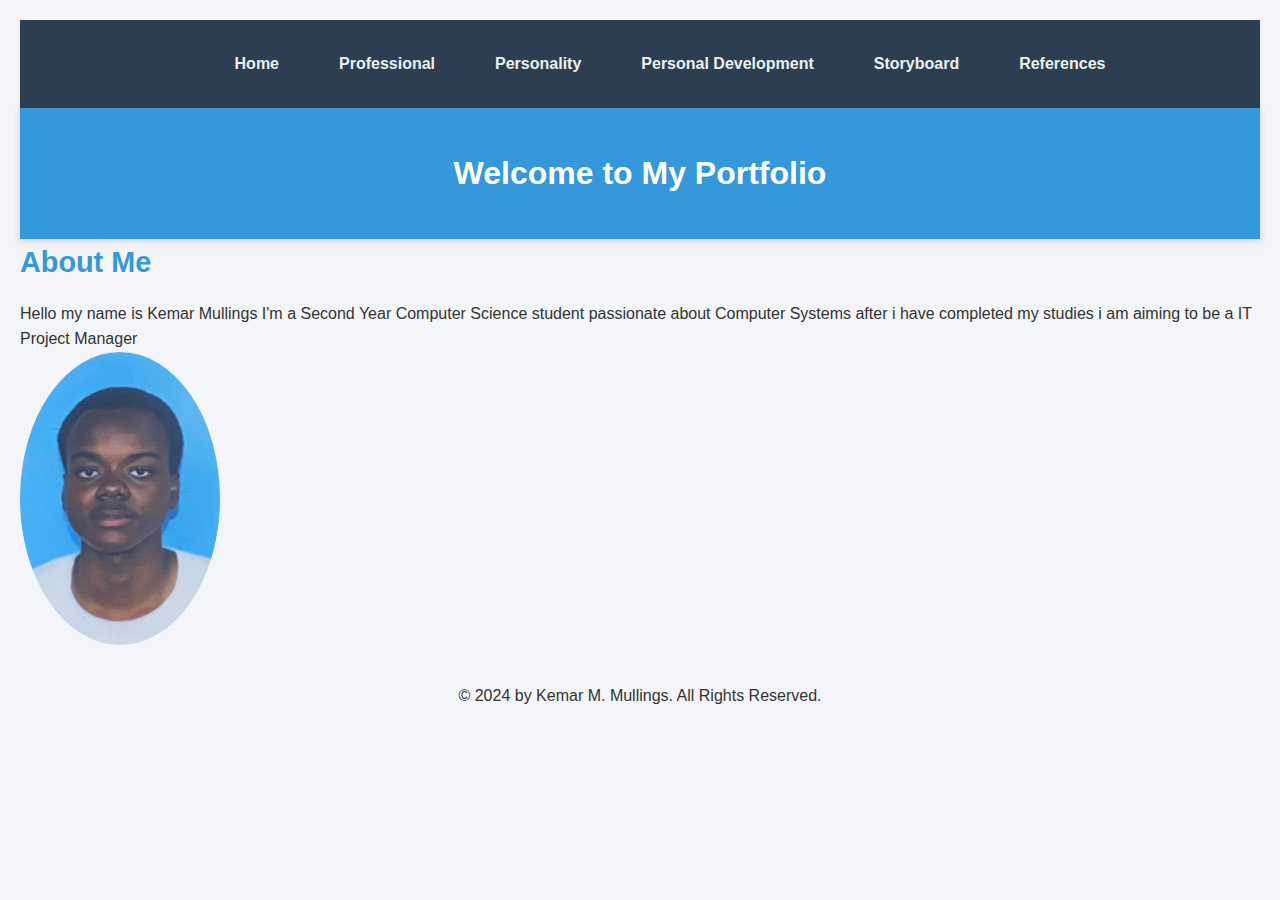
<file: index.html>
<!-- Author: Kemar Mullings
ID#:2306288
Day/Time of Class: Wednesday 8am
-->


<!DOCTYPE html>
<html lang="en">
<head>
    <meta charset="UTF-8">
    <meta name="viewport" content="width=device-width, initial-scale=1.0">
    <title>My Portfolio</title>
    <link rel="stylesheet" href="styles.css">
</head>
<body>

    
    <nav>
        <ul>
            <li><a href="index.html">Home</a></li>
            <li><a href="professional.html">Professional</a></li>
            <li><a href="personality.html">Personality</a></li>
            <li><a href="personal_development.html">Personal Development</a></li>
            <li><a href="storyboard.html">Storyboard</a></li>
            <li><a href="references.html">References</a></li>
        </ul>
    </nav>

    
    <header>
        <h1>Welcome to My Portfolio</h1>
    </header>

   
    <section id="about-me">
        <h2>About Me</h2>
        <p>Hello my name is  Kemar Mullings I'm a Second Year Computer Science student passionate about Computer Systems after i have completed
            my studies i am aiming to be a IT Project Manager
        </p>

        
        <a href="mailto:kemar.m.mullings@gmail.com?subject=2306288">
            <img src="profile.jpg" alt="Picture" style="width:200px; height:auto; border-radius:50%;">

        </a>
    </section>

    
    <footer>
        &copy; 2024 by Kemar M. Mullings. All Rights Reserved.
    </footer>

</body>
</html>
</file>
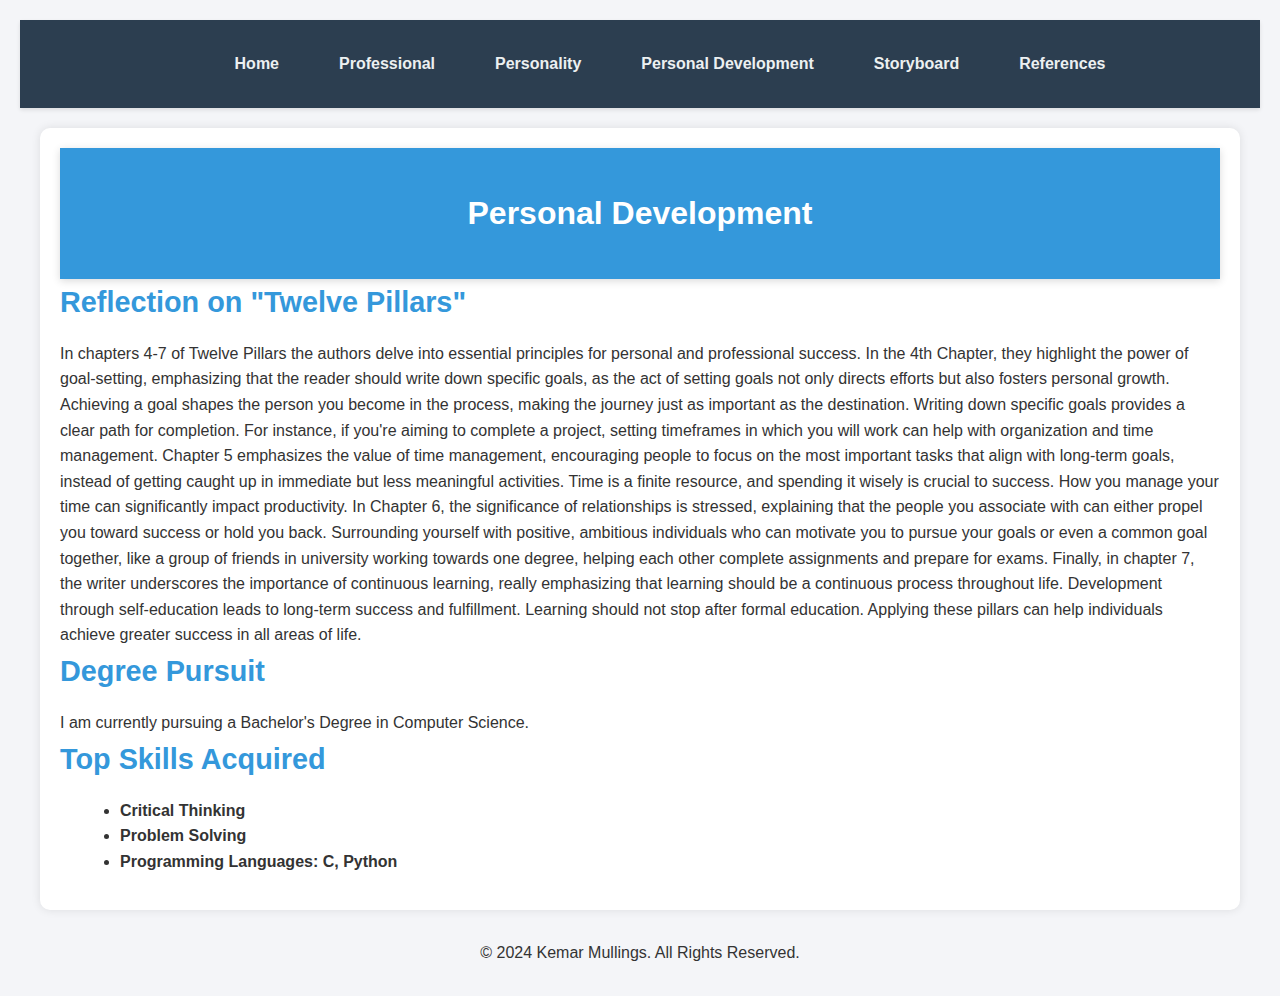
<file: personal_development.html>
<!-- Author: Kemar Mullings
ID#:2306288
Day/Time of Class: Wednesday 8am
-->




<!DOCTYPE html>
<html lang="en">
<head>
    <meta charset="UTF-8">
    <meta name="viewport" content="width=device-width, initial-scale=1.0">
    <title>Personal Development</title>
    <link rel="stylesheet" href="styles.css"> 
</head>
<body>
    
    

    <nav>
        <ul>
            <li><a href="index.html">Home</a></li>
            <li><a href="professional.html">Professional</a></li>
            <li><a href="personality.html">Personality</a></li>
            <li><a href="personal_development.html">Personal Development</a></li>
            <li><a href="storyboard.html">Storyboard</a></li>
            <li><a href="references.html">References</a></li>
        </ul>
    </nav>

    <div class="container">
        <main class="main-content">
            <header>
                <h1>Personal Development</h1>
            </header>

            <section>
                <h2>Reflection on "Twelve Pillars"</h2>
                <p>
                    In chapters 4-7 of Twelve Pillars the authors delve into essential 
                    principles for personal and professional success. In the 4th Chapter, they highlight the power of
                    goal-setting, emphasizing that the reader should write down specific goals, as the act of setting goals not only directs
                    efforts but also fosters personal growth. Achieving a goal shapes the person you become in the
                    process, making the journey just as important as the destination. Writing down specific goals provides a clear path for completion.
                    For instance, if you're aiming to complete a project, setting timeframes in which you will work can help with organization and time management.
                    Chapter 5 emphasizes the value of time management, encouraging people to focus on the most important
                    tasks that align with long-term goals, instead of getting caught up in immediate but less meaningful
                    activities. Time is a finite resource, and spending it wisely is crucial to success. How you
                    manage your time can significantly impact productivity. In Chapter 6, the significance of relationships is stressed, explaining that the
                    people you associate with can either propel you toward success or hold you back. Surrounding
                    yourself with positive, ambitious individuals who can motivate you to pursue your goals or 
                    even a common goal together, like a group of friends in university working towards one degree, helping each
                    other complete assignments and prepare for exams. Finally, in chapter 7,
                    the writer underscores the importance of continuous learning, really emphasizing that learning should be a continuous
                    process throughout life. Development through self-education leads to long-term success and fulfillment. Learning should not
                    stop after formal education. Applying these pillars can help individuals achieve greater success in all areas of life.
                </p>
            </section>

            <section>
                <h2>Degree Pursuit</h2>
                <p>
                    I am currently pursuing a Bachelor's Degree in Computer Science.
                </p>
            </section>

            <section>
                <h2>Top Skills Acquired</h2>
                <ul>
                    <li><strong>Critical Thinking</strong></li>
                    <li><strong>Problem Solving</strong></li>
                    <li><strong>Programming Languages: C, Python</strong></li>
                </ul>
            </section>
        </main>
    </div>

    <footer>
        <p>&copy; 2024 Kemar Mullings. All Rights Reserved.</p>
    </footer>
</body>
</html>
</file>
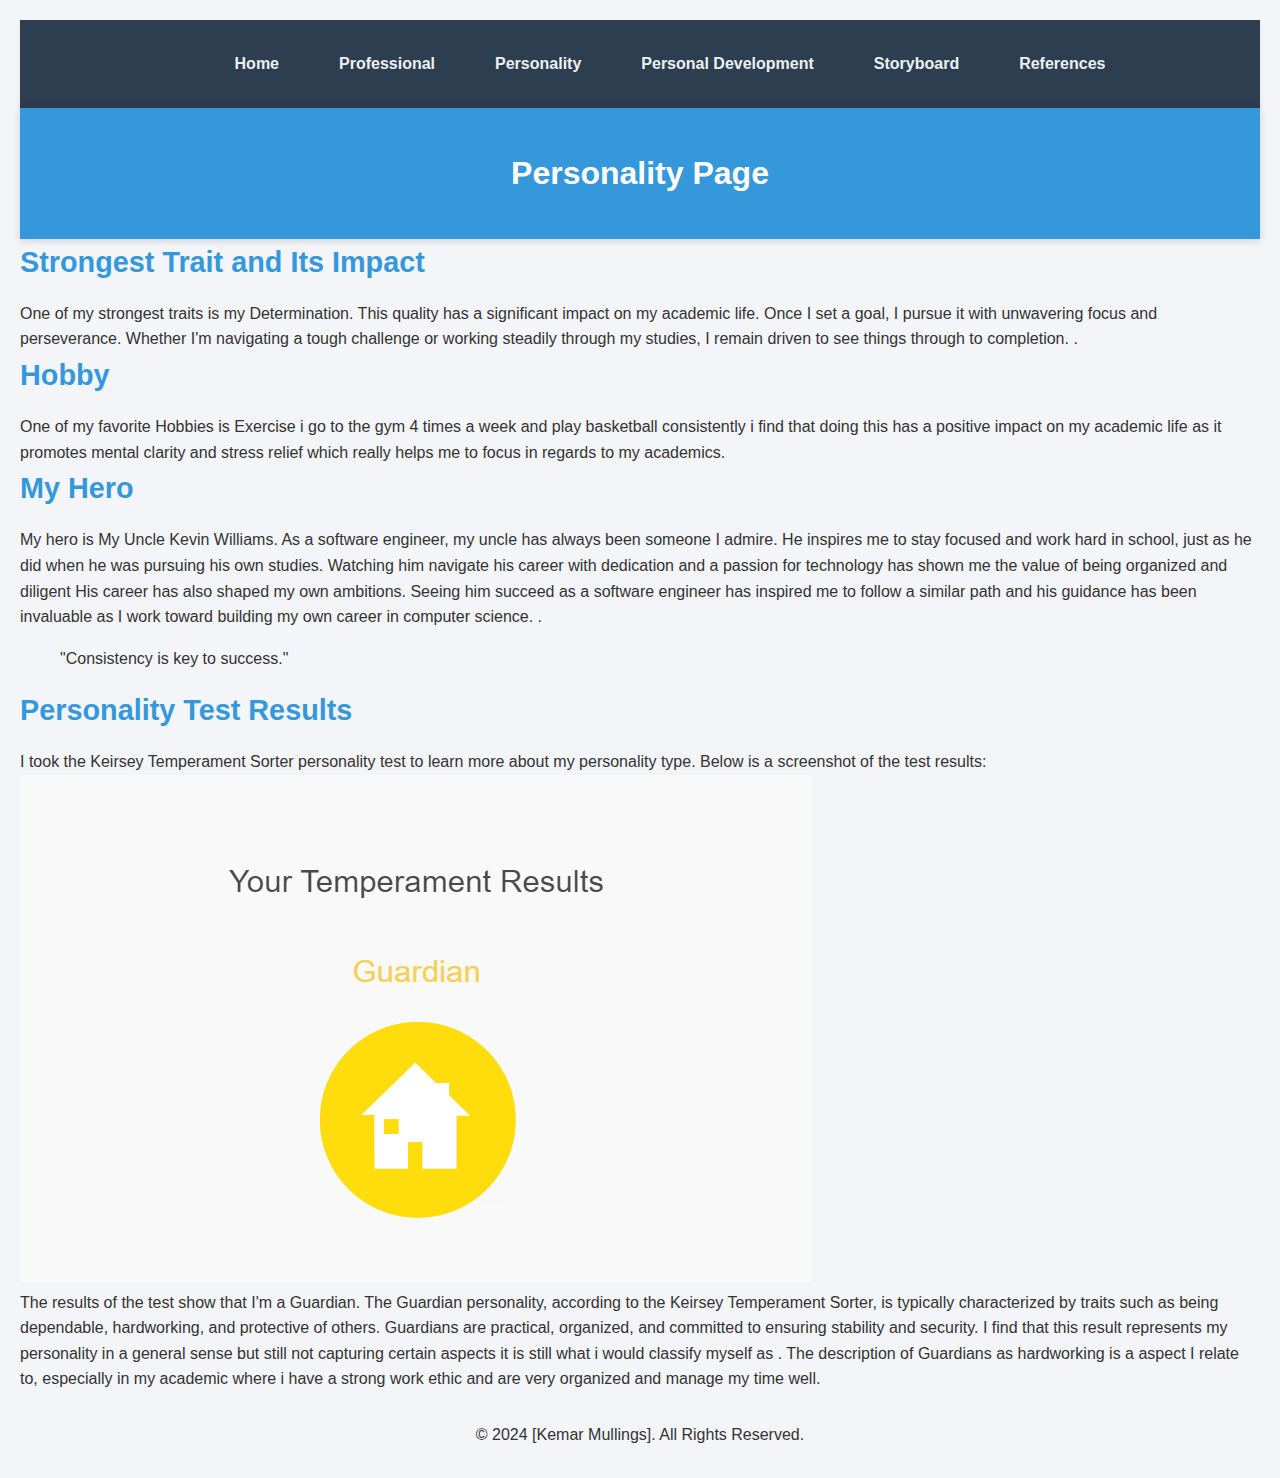
<file: personality.html>
<!-- Author: Kemar Mullings
ID#:2306288
Day/Time of Class: Wednesday 8am
-->




<!DOCTYPE html>
<html lang="en">
<head>
    <meta charset="UTF-8">
    <meta name="viewport" content="width=device-width, initial-scale=1.0">
    <title>Personality Page</title>
    <link rel="stylesheet" href="styles.css">
</head>
<body>

    
    <nav>
        <ul>
            <li><a href="index.html">Home</a></li>
                <li><a href="professional.html">Professional</a></li>
                <li><a href="personality.html">Personality</a></li>
                <li><a href="personal_development.html">Personal Development</a></li>
                <li><a href="storyboard.html">Storyboard</a></li>
                <li><a href="references.html">References</a></li>
        </ul>
    </nav>

    
    <header>
        <h1>Personality Page</h1>
    </header>

    <section id="trait-impact">
        <h2>Strongest Trait and Its Impact</h2>
        <p>One of my strongest traits is my Determination. This quality has a significant impact on my academic life. Once I set a goal, I pursue it with unwavering focus and perseverance. Whether I'm navigating a tough challenge or working steadily through my studies, I remain driven to see things through to completion. .
        </p>
        <h2> Hobby</h2>
        <p> One of my favorite Hobbies is Exercise i go to the gym 4 times a week and play basketball consistently
            i find that doing this has a positive impact on my academic life as it promotes mental clarity and stress relief 
            which really helps me to focus in regards to my academics. </p>
    </section>

    
    <section id="hero">
        <h2>My Hero</h2>
        <p>My hero is My Uncle Kevin Williams. As a software engineer, my uncle has always been someone I admire. He inspires me to stay focused and work hard in school, just as he did when he was pursuing
            his own studies. Watching him navigate his career with dedication and a passion for technology has shown me the value of being organized and diligent
            His career has also shaped my own ambitions. Seeing him succeed as a software engineer has inspired me to follow a similar path and his guidance has been invaluable as I work toward building my own career in computer science.
              .</p>
        <blockquote>
            <p>"Consistency is key to success."</p>
        </blockquote>
    </section>

    
    <section id="personality-test">
        <h2>Personality Test Results</h2>
        <p> I took the Keirsey Temperament Sorter personality test to learn more about  my personality type. Below is a screenshot of the test results:</p>
        <img src="personality test result.png" alt="Personality Test Results">
        <p>The results of the test show that I'm a Guardian. The Guardian personality, according to the Keirsey Temperament Sorter, is typically characterized by
            traits such as being dependable, hardworking, and protective of others. Guardians are practical,
            organized, and committed to ensuring stability and security.
            I find that this result represents my personality in a general sense but still not capturing certain aspects it is still what i would classify myself as .
            The description of Guardians as hardworking is a aspect I relate to, especially in my academic  where i have a strong work ethic and are very
            organized and manage my time well.</p>
    </section>

    <footer>
        &copy; 2024 [Kemar Mullings]. All Rights Reserved.
    </footer>

</body>
</html>
</file>
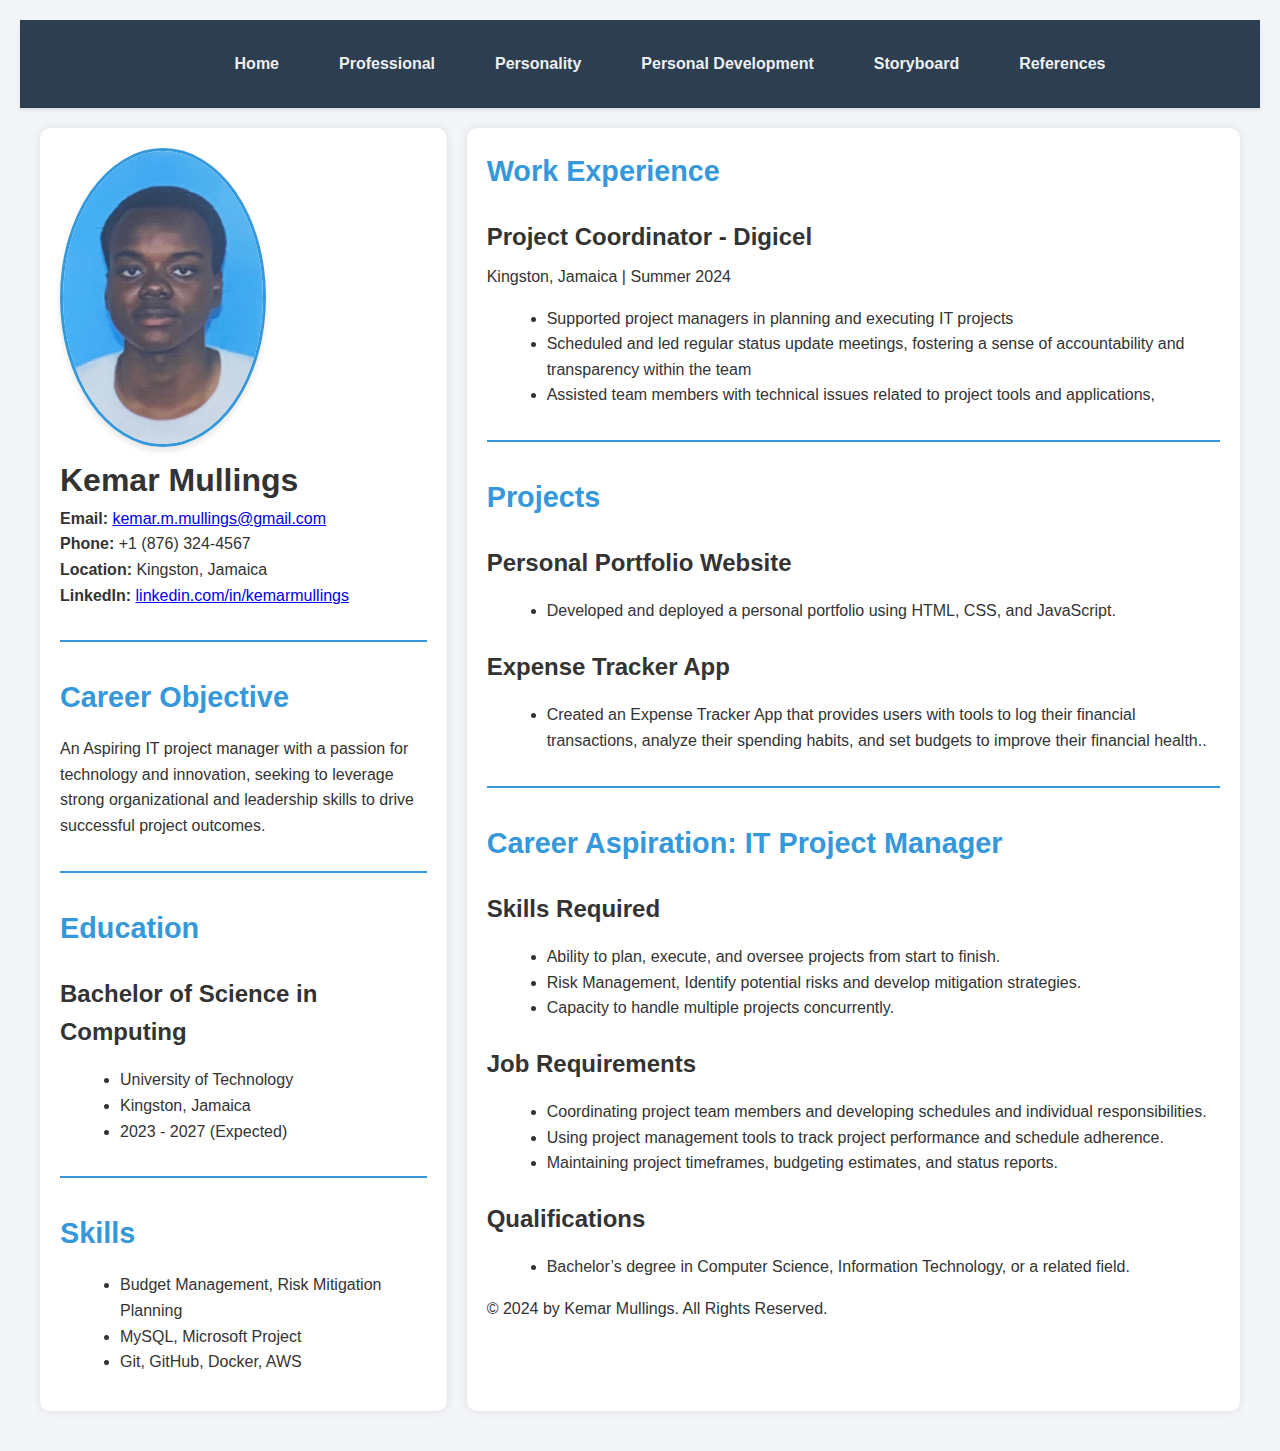
<file: professional.html>
<!-- Author: Kemar Mullings
ID#:2306288
Day/Time of Class: Wednesday 8am
-->



<!DOCTYPE html>
<html lang="en">
<head>
    <meta charset="UTF-8">
    <meta name="viewport" content="width=device-width, initial-scale=1.0">
    <link rel="stylesheet" href="styles.css">
    <title>Kemar Mullings - Software Engineer Resume</title>
</head>
<body>

    <nav>
        <ul>
            <li><a href="index.html">Home</a></li>
            <li><a href="professional.html">Professional</a></li>
            <li><a href="personality.html">Personality</a></li>
            <li><a href="personal_development.html">Personal Development</a></li>
            <li><a href="storyboard.html">Storyboard</a></li>
            <li><a href="references.html">References</a></li>
        </ul>
    </nav>

    <div class="container">

        
        <aside class="sidebar">
            <img src="profile.jpg" alt="Picture" style="width:200px; height:auto; border-radius:50%;">
            <section class="contact-info">
                <h1>Kemar Mullings</h1>
                <p><strong>Email:</strong> <a href="mailto:kemar.m.mullings@gmail.com">kemar.m.mullings@gmail.com</a></p>
                <p><strong>Phone:</strong> +1 (876) 324-4567</p>
                <p><strong>Location:</strong> Kingston, Jamaica</p>
                <p><strong>LinkedIn:</strong> <a href="https://www.linkedin.com/in/kemarmullings" target="_blank">linkedin.com/in/kemarmullings</a></p>
            </section>

            <hr>

            <section class="career-objective">
                <h2>Career Objective</h2>
                <p>An Aspiring IT project manager with a passion for technology and innovation, seeking to leverage strong organizational and leadership skills to drive successful project outcomes.</p>
            </section>

            <hr>

            <section class="education">
                <h2>Education</h2>
                <h3>Bachelor of Science in Computing</h3>
                <ul>
                    <li>University of Technology</li>
                    <li>Kingston, Jamaica</li>
                    <li>2023 - 2027 (Expected)</li>
                </ul>
                
            </section>

            <hr>

            <section class="skills">
                <h2>Skills</h2>
                <ul>
                    <li> Budget Management, Risk Mitigation Planning</li>
                    <li>MySQL, Microsoft Project</li>
                    <li>Git, GitHub, Docker, AWS</li>
                </ul>
            </section>
        </aside>

        
        <main class="main-content">
            <section class="work-experience">
                <h2>Work Experience</h2>

                <h3>Project Coordinator - Digicel </h3>
                <p>Kingston, Jamaica | Summer 2024</p>
                <ul>
                    <li>Supported project managers in planning and executing IT projects</li>
                    <li> Scheduled and led regular status update meetings, fostering a sense of accountability and transparency within the team</li>
                    <li>Assisted team members with technical issues related to project tools and applications,</li>
                </ul>

                
            </section>

            <hr>

            <section class="projects">
                <h2>Projects</h2>

                <h3>Personal Portfolio Website</h3>
                <ul>
                    <li>Developed and deployed a personal portfolio using HTML, CSS, and JavaScript.</li>
                
                </ul>

                <h3>Expense Tracker App </h3>
                <ul>
                    <li>Created an Expense Tracker App that provides users with tools to log their financial transactions, analyze their spending habits, and set budgets to improve their financial health..</li>
                </ul>
            </section>

        <hr>

    
        <section class="career-aspiration">
            <h2>Career Aspiration: IT Project Manager</h2>
            <h3>Skills Required</h3>
            <ul>
                <li>Ability to plan, execute, and oversee projects from start to finish.</li>
                <li>Risk Management, Identify potential risks and develop mitigation strategies.</li>
                <li>Capacity to handle multiple projects concurrently.</li>
            </ul>

            <h3>Job Requirements</h3>
            <ul>
                <li>Coordinating project team members and developing schedules and individual responsibilities.</li>
                <li>Using project management tools to track project performance and schedule adherence.</li>
                <li>Maintaining project timeframes, budgeting estimates, and status reports.</li>
            </ul>

            <h3>Qualifications</h3>
            <ul>
                <li>Bachelor’s degree in Computer Science, Information Technology, or a related field.</li>
            </ul>
        </section>

        <section class="footer">
            <p>&copy; 2024 by Kemar Mullings. All Rights Reserved.</p>
        </section>
    </div>

</body>
</html>
</file>
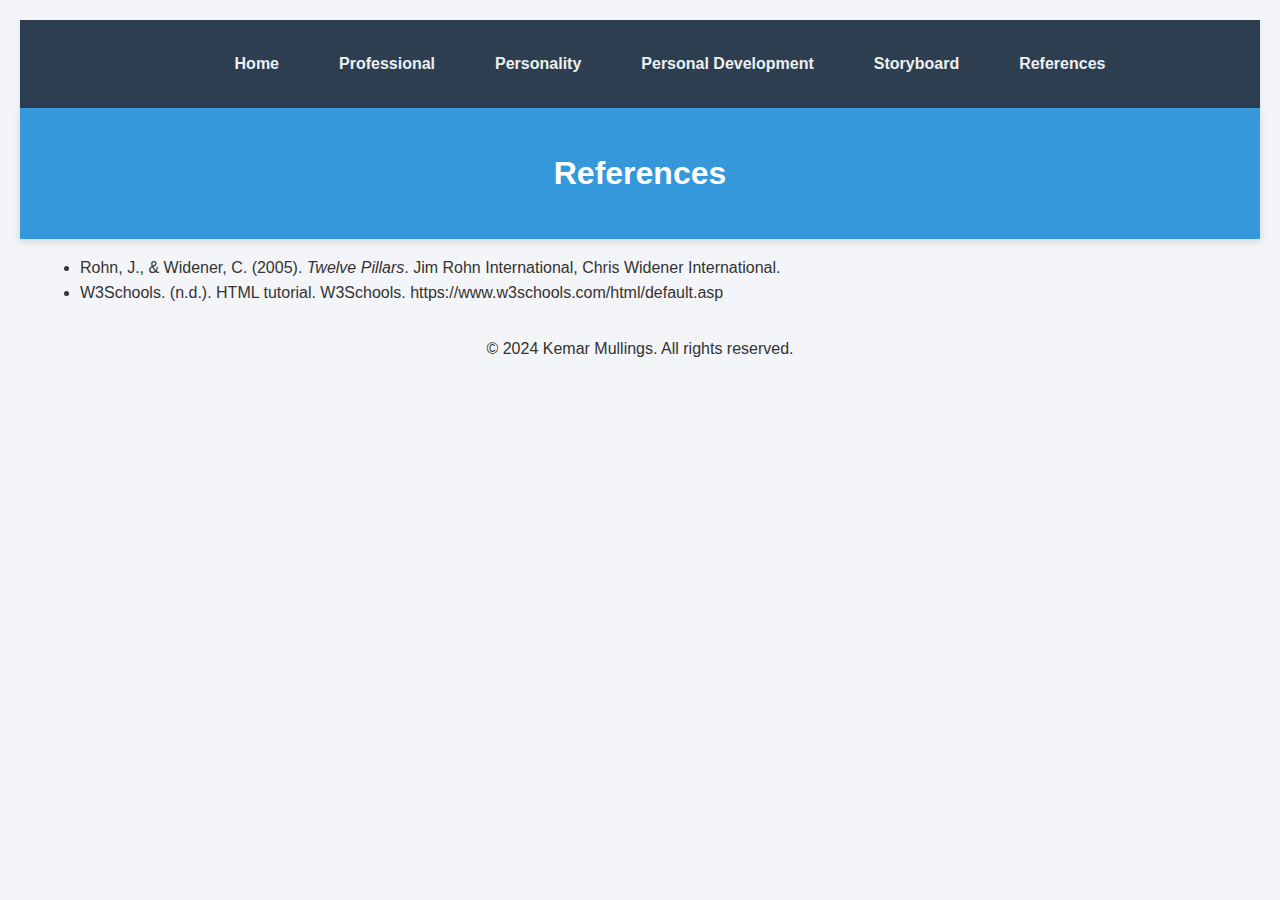
<file: references.html>
<!-- Author: Kemar Mullings
ID#:2306288
Day/Time of Class: Wednesday 8am
-->




<!DOCTYPE html>
<html lang="en">
<head>
    <meta charset="UTF-8">
    <meta name="viewport" content="width=device-width, initial-scale=1.0">
    <meta name="description" content="References for my Portfolio Website">
    <title>References - Portfolio</title>
    <link rel="stylesheet" href="styles.css"> 
</head>
<body>

    
    <nav>
        <ul>
            <li><a href="index.html">Home</a></li>
            <li><a href="professional.html">Professional</a></li>
            <li><a href="personality.html">Personality</a></li>
            <li><a href="personal_development.html">Personal Development</a></li>
            <li><a href="storyboard.html">Storyboard</a></li>
            <li><a href="references.html">References</a></li>
        </ul>
    </nav>

    <header>
       <h1>References </h1> 
    </header>

    
    <main>  
        
        <ul>
            <li>
                Rohn, J., & Widener, C. (2005). <em>Twelve Pillars</em>. Jim Rohn International, Chris Widener International.
            </li>

            <li>
                W3Schools. (n.d.). HTML tutorial. W3Schools. 
                 https://www.w3schools.com/html/default.asp
            </li>
            
            
            
        </ul>
    </main>

    
    <footer>
        <p>&copy; 2024 Kemar Mullings. All rights reserved.</p>
    </footer>

</body>
</html>
</file>
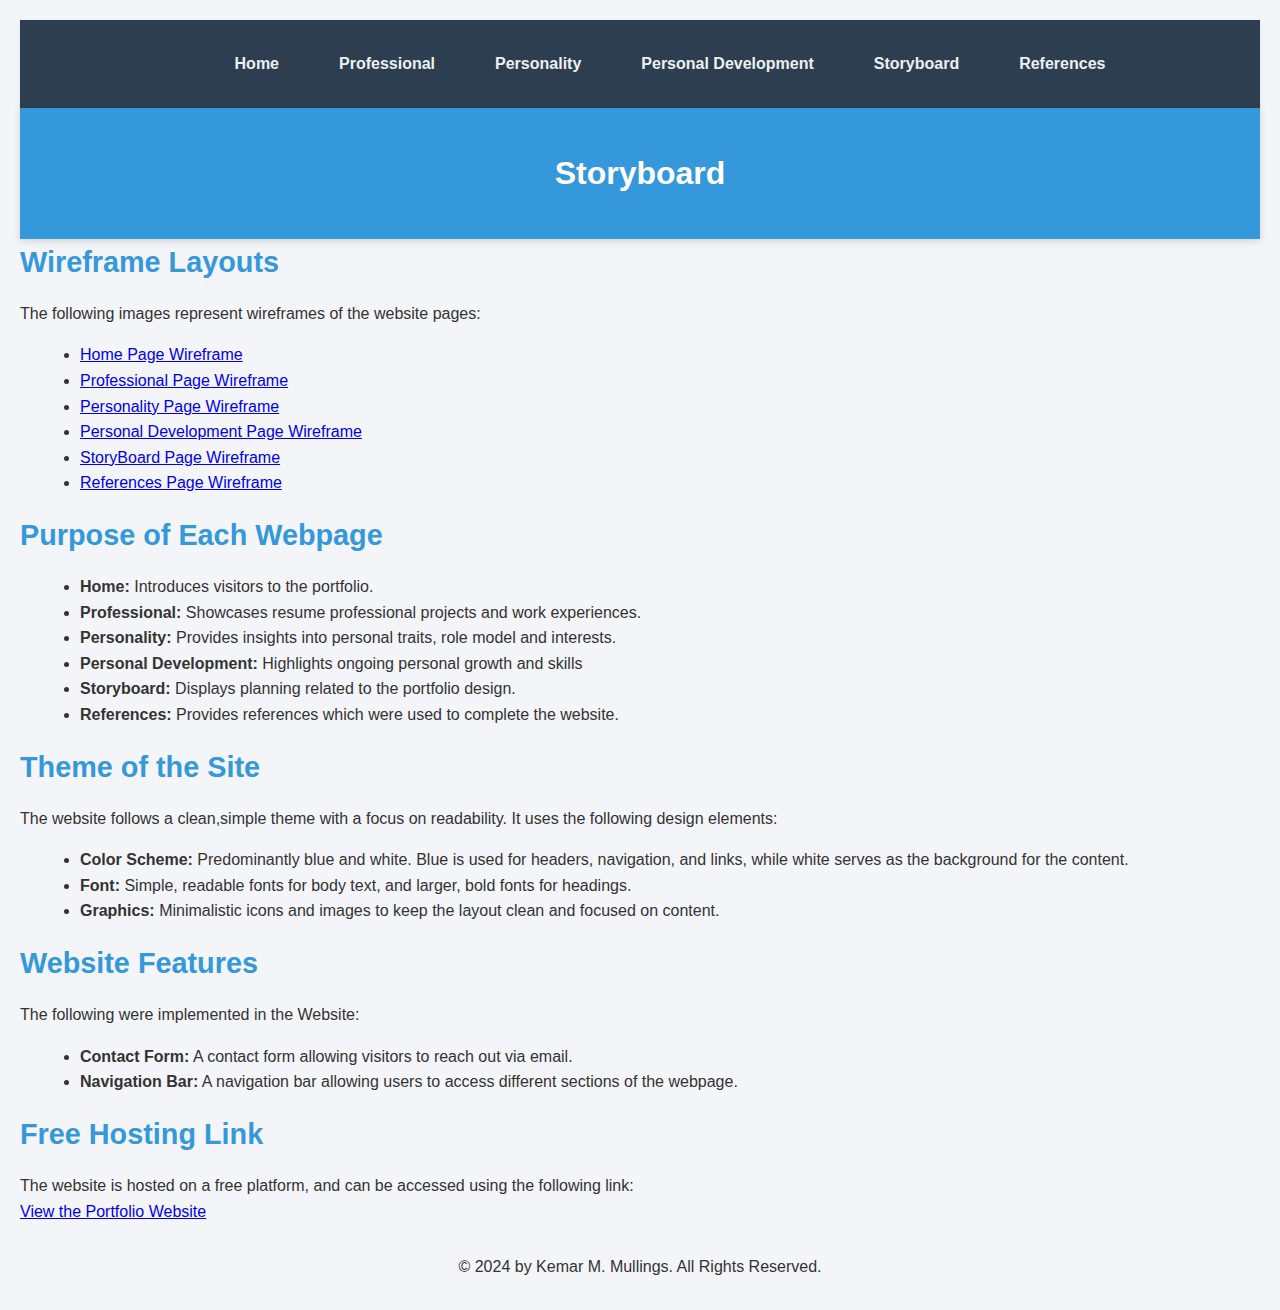
<file: storyboard.html>
<!DOCTYPE html>
<html lang="en">
<head>
    <meta charset="UTF-8">
    <meta name="viewport" content="width=device-width, initial-scale=1.0">
    <title>Storyboard</title>
    <link rel="stylesheet" href="styles.css">
</head>
<body>

    <nav>
        <ul>
            <li><a href="index.html">Home</a></li>
            <li><a href="professional.html">Professional</a></li>
            <li><a href="personality.html">Personality</a></li>
            <li><a href="personal_development.html">Personal Development</a></li>
            <li><a href="storyboard.html">Storyboard</a></li>
            <li><a href="references.html">References</a></li>
        </ul>
    </nav>

    <header>
        <h1>Storyboard</h1>
        
    </header>

    <section id="wireframe">
        <h2>Wireframe Layouts</h2>
        <p>The following images represent wireframes of the website pages:</p>
        <ul>
            <li><a href="Home-wireframe.png" target="_blank">Home Page Wireframe</a></li>
            <li><a href="Professional-wireframe.png" target="_blank">Professional Page Wireframe</a></li>
            <li><a href="Personality-Wireframe.png" target="_blank">Personality Page Wireframe</a></li>
            <li><a href="Personal-Development Wireframe.png" target="_blank">Personal Development Page Wireframe</a></li>
            <li><a href="StoryBoard Wireframe.png" target="_blank">StoryBoard Page Wireframe</a></li>
            <li><a href="References Wireframe.png" target="_blank">References Page Wireframe</a></li>

        </ul>
    </section>

    <section id="page-list">
        <h2> Purpose of Each Webpage</h2>
        <ul>
            <li><strong>Home:</strong> Introduces visitors to the portfolio.</li>
            <li><strong>Professional:</strong> Showcases resume professional projects and  work experiences.</li>
            <li><strong>Personality:</strong> Provides insights into personal traits, role model and interests.</li>
            <li><strong>Personal Development:</strong> Highlights ongoing personal growth and skills</li>
            <li><strong>Storyboard:</strong> Displays  planning related to the portfolio design.</li>
            <li><strong>References:</strong> Provides references which were used to complete the website.</li>
        </ul>
    </section>

    <section id="theme">
        <h2>Theme of the Site</h2>
        <p>The website follows a clean,simple  theme with a focus on readability. It uses the following design elements:</p>
        <ul>
            <li><strong>Color Scheme:</strong> Predominantly blue and white. Blue is used for headers, navigation, and links, while white serves as the background for the content.</li>
            <li><strong>Font:</strong> Simple, readable fonts for body text, and larger, bold fonts for headings.</li>
            <li><strong>Graphics:</strong> Minimalistic icons and images to keep the layout clean and focused on content.</li>
           
        </ul>
    </section>

    <section id="features">
        <h2>Website Features</h2>
        <p>The following were implemented in the Website:</p>
        <ul>
            
            <li><strong>Contact Form:</strong> A contact form allowing visitors to reach out via email.</li>
            <li><strong>Navigation Bar:</strong> A navigation bar allowing users to access different sections of the webpage.</li>
        </ul>
    </section>

    <section id="hosting">
        <h2>Free Hosting Link</h2>
        <p>The website is hosted on a free platform, and can be accessed using the following link:</p>
        <p><a href="https://yourfreelinkhere.com" target="_blank">View the Portfolio Website</a></p>
    </section>

    <footer>
        &copy; 2024 by Kemar M. Mullings. All Rights Reserved.
    </footer>

</body>
</html>
</file>
<file: styles.css>
body, h1, h2, p {
    margin: 0;
    padding: 0;
    box-sizing: border-box;
    border-radius: 10px;
}

body {
    font-family: 'Roboto', sans-serif;
    background-color: #f4f5f8;
    color: #333;
    line-height: 1.6;
    padding: 20px;
    font: roboto small-caps bold 16px/1.5 "Times New Roman", serif;
    border-radius: 10px;
}

header {
    background-color: #3498db;
    color: #fff;
    padding: 40px 20px;
    box-shadow: 0 2px 8px rgba(0, 0, 0, 0.15);
    text-align: center;
}

h2 {
    font-size: 1.8rem;
    color: #3498db;
    margin-bottom: 1rem;
}

.container {
    display: flex;
    margin: 20px auto;
    max-width: 1200px;
}

nav {
    background-color: #2c3e50;
    padding: 15px 20px;
    box-shadow: 0 2px 4px rgba(0, 0, 0, 0.1);
}

nav ul {
    list-style: none;
    display: flex;
    justify-content: center;
}

nav ul li {
    margin: 0 15px;
}

nav ul li a {
    color: #ecf0f1;
    text-decoration: none;
    font-weight: 700;
    padding: 10px 15px;
    border-radius: 5px;
}

nav ul li a:hover {
    background: #3498db;
    color: #fff;
}

.sidebar {
    flex: 1;
    background: #fff;
    padding: 20px;
    margin-right: 20px;
    box-shadow: 0 0 10px rgba(0, 0, 0, 0.1);
    border-radius: 10px;
}

.main-content {
    flex: 2;
    background: #fff;
    padding: 20px;
    box-shadow: 0 0 10px rgba(0, 0, 0, 0.1);
    border-radius: 10px;
}

.sidebar img {
    width: 200px;
    height: auto;
    border-radius: 50%;
    border: 3px solid #3498db;
    box-shadow: 0 4px 6px rgba(0, 0, 0, 0.1);
}

h3 {
    font-size: 1.5rem;
    color: #333;
    margin-bottom: 0.5rem;
}

ul {
    list-style-type: disc;
    margin-left: 20px;
}

hr {
    border: 1px solid #3498db;
    margin: 2rem 0;
}

footer {
    text-align: center;
    margin-top: 20px;
    padding: 10px 0;
}

@media (max-width: 768px) {
    .container {
        flex-direction: column;
    }
}
</file>
